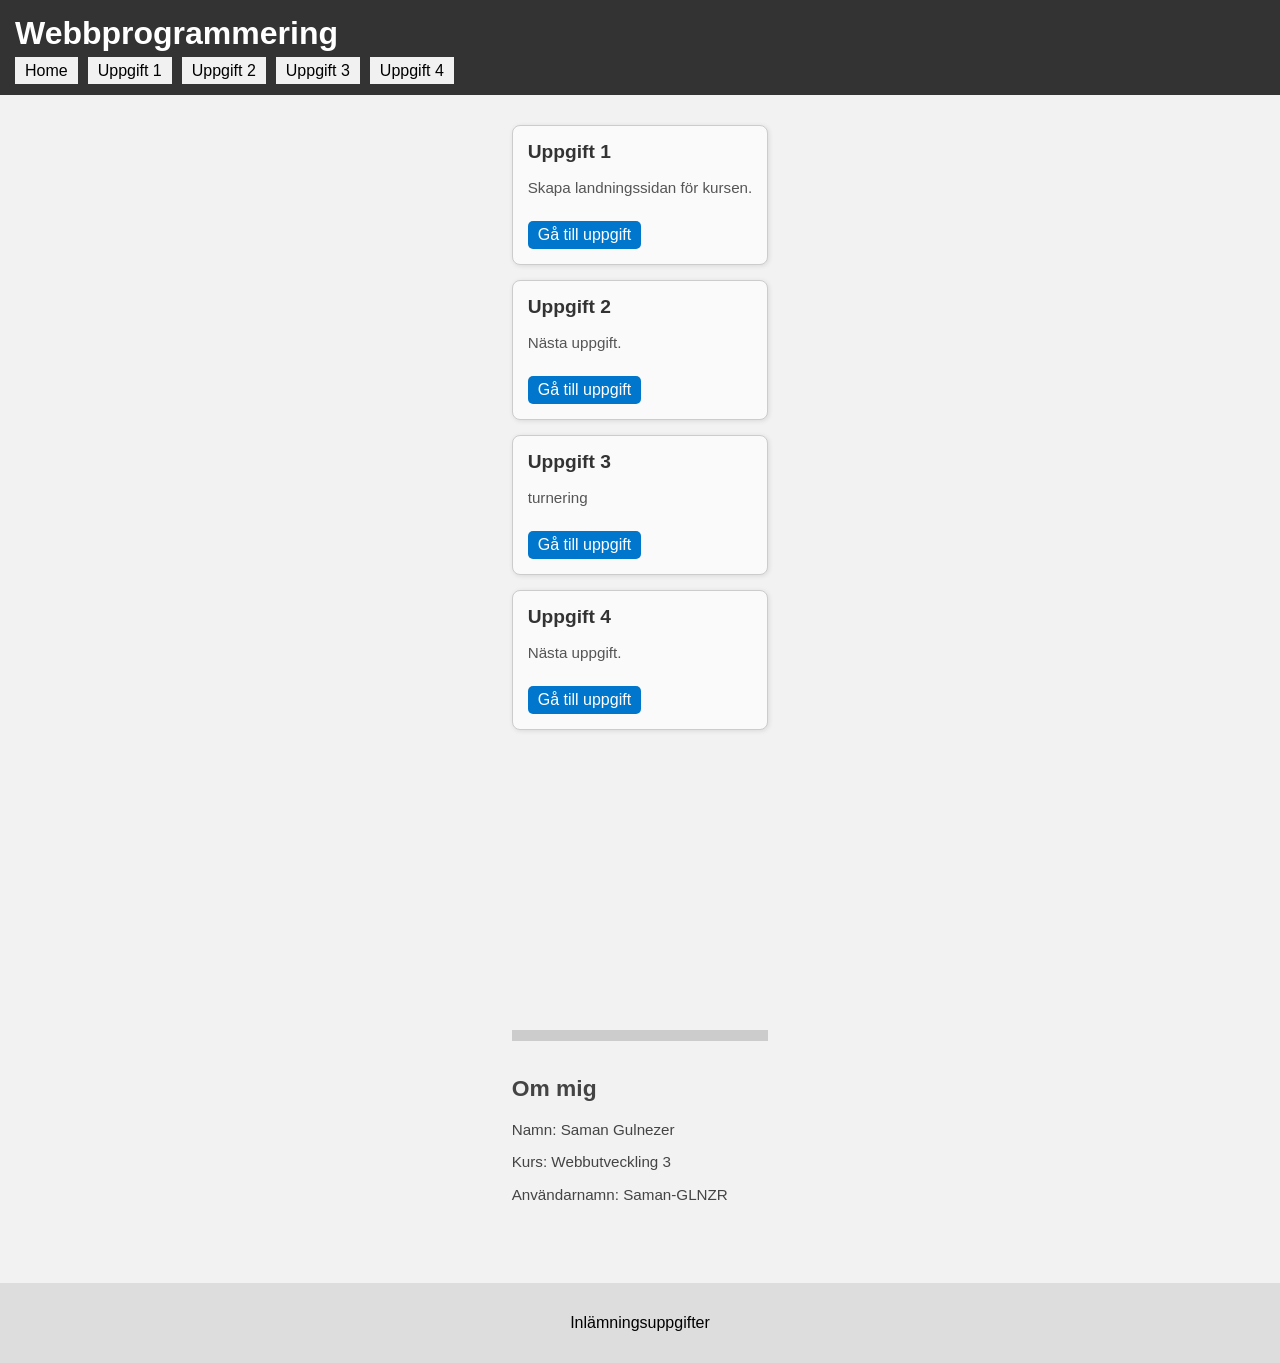
<file: index.html>
<!DOCTYPE html>
<html lang="sv">
<head>
    <meta charset="UTF-8">

    <title>Inlämningar</title>
    <link rel="stylesheet" href="css/global.css">
<link rel="stylesheet" href="css/kort.css">


</head>
<body>
<header id="site-header"><h1>test</h1></header>
<main id="content"></main>

<footer id="site-footer"></footer>

<script type="module" src="js/main.js"></script>


</body>
</html>
</file>
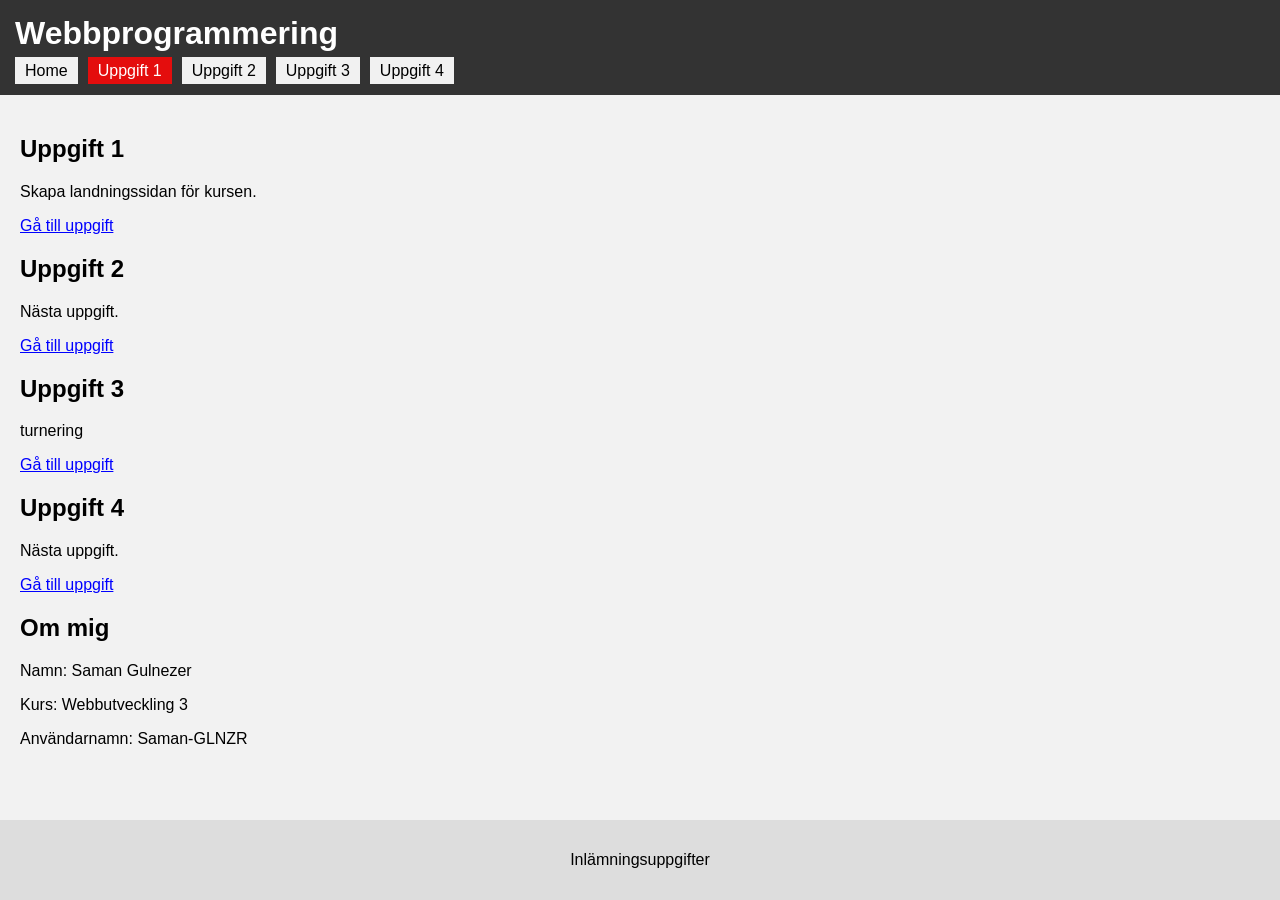
<file: assignment1/index.html>
<!DOCTYPE html>
<html lang="sv">
<head>
    <meta charset="UTF-8">

    <title>Uppgift 1</title>

    <link rel="stylesheet" href="../css/global.css">
<script type="module" src="../js/main.js"></script>

</head>
<body id="assignment1">
<header id="site-header"></header>
<main id="content"></main>

<footer id="site-footer"></footer>



</body>
</html>
</file>
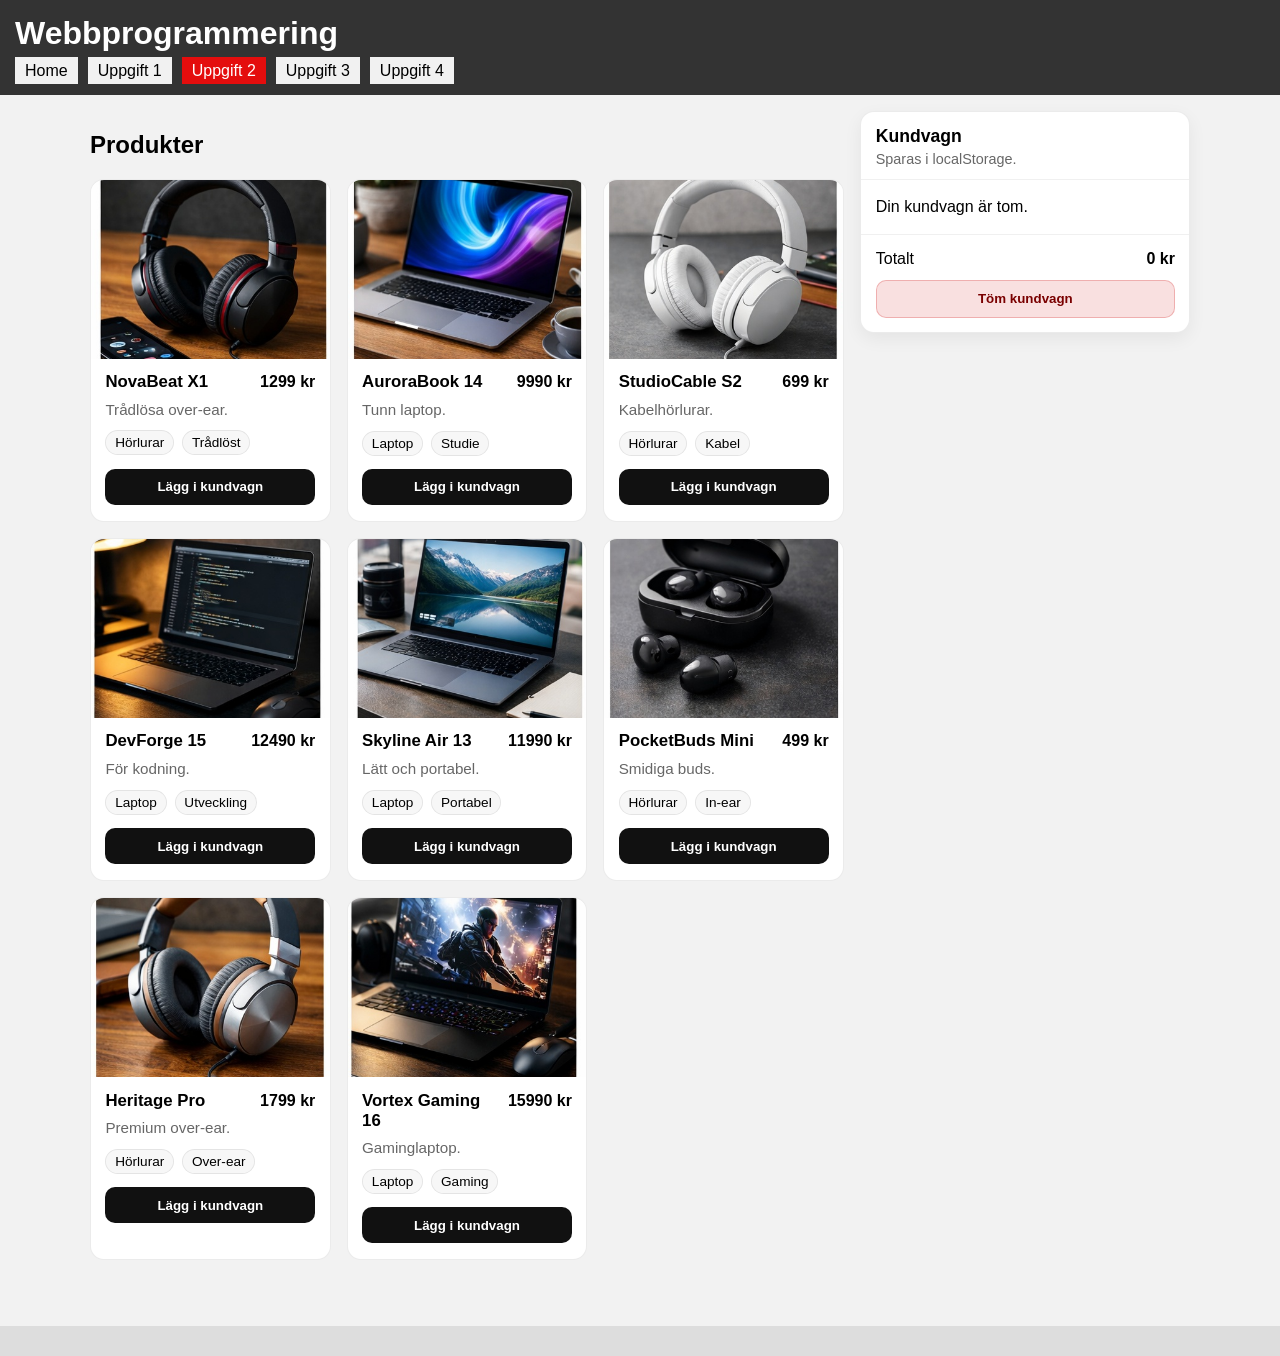
<file: assignment2/index.html>
<!doctype html>
<html lang="sv">
<head>
  <meta charset="UTF-8" />
  <meta name="viewport" content="width=device-width, initial-scale=1.0" />
  <title>Assignment 2</title>

  <!-- Global CSS (ligger i /css/) -->
  <link rel="stylesheet" href="../css/global.css">

  <!-- Lokal CSS (ligger här i samma mapp som index.html) -->
  <link rel="stylesheet" href="style.css">
</head>

<body id="assignment2"> 
<header id="site-header"></header>

  <main class="layout">
    <section class="products">
      <h2>Produkter</h2>
      <div class="product-grid" id="productGrid"></div>
    </section>

    <aside class="cart" id="cart"></aside>
  </main>


     <script type="module" src="../js/main.js"></script>
  <script type="module" src="./products.js"></script>
  <script type="module" src="./script.js"></script>
  <footer id="site-footer"></footer>

</body>
</html>
</file>
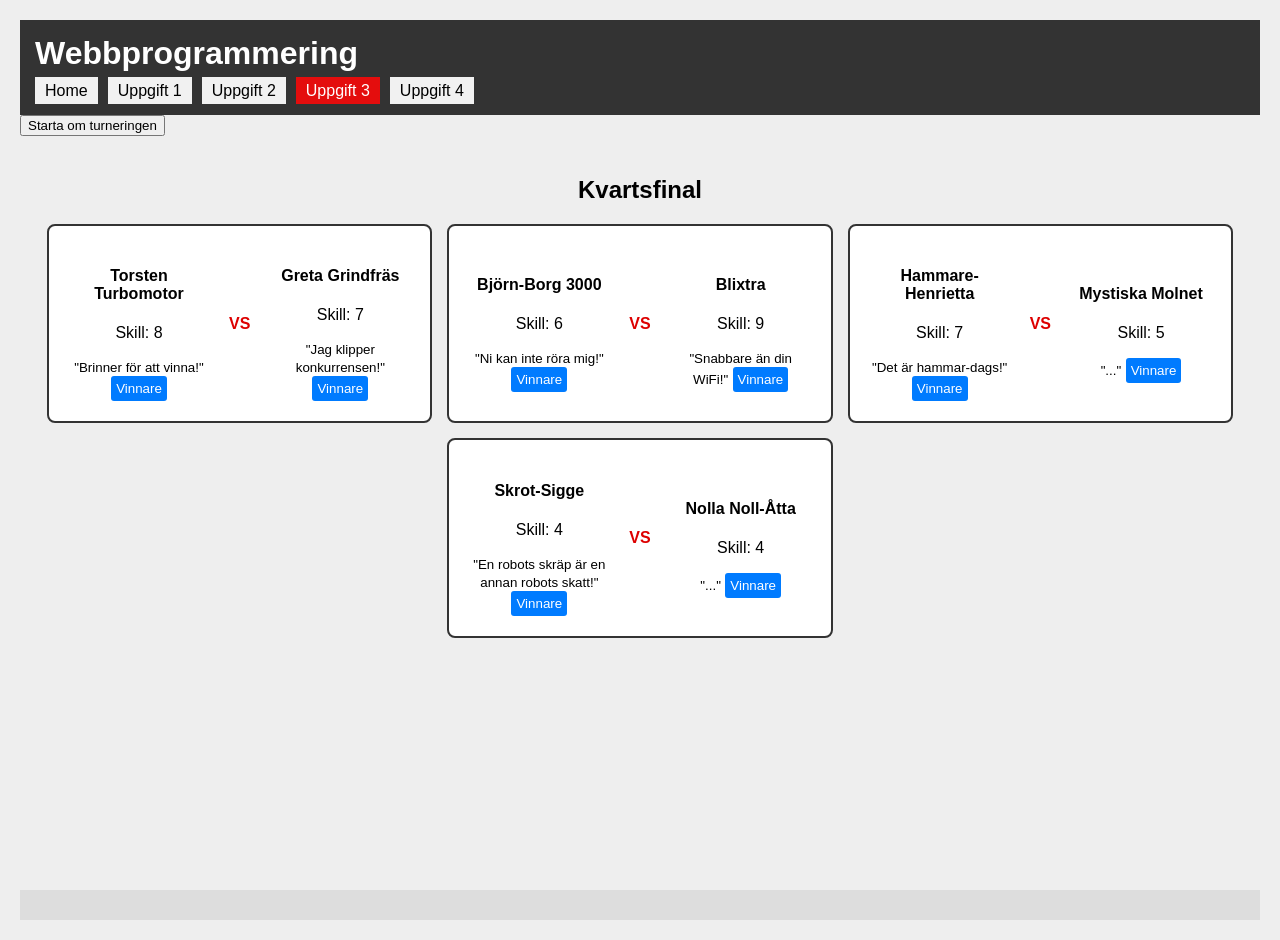
<file: assignment3/index.html>
<!DOCTYPE html>
<html lang="en">
<head>
    <meta charset="UTF-8">
    <meta name="viewport" content="width=device-width, initial-scale=1.0">
    <title>assignment3</title>
 <link rel="stylesheet" href="../css/global.css">
 <link rel="stylesheet" href="style.css" />
<script type="module" src="main.js"></script>
<script type="module" src="../js/main.js"></script>

</head>


<header id="site-header"></header>
        <nav>
            <button id="restartBtn">Starta om turneringen</button>
        </nav>

    <main id="tournament-container"></main>



<footer id="site-footer"></footer>

</body>
</html>
</file>
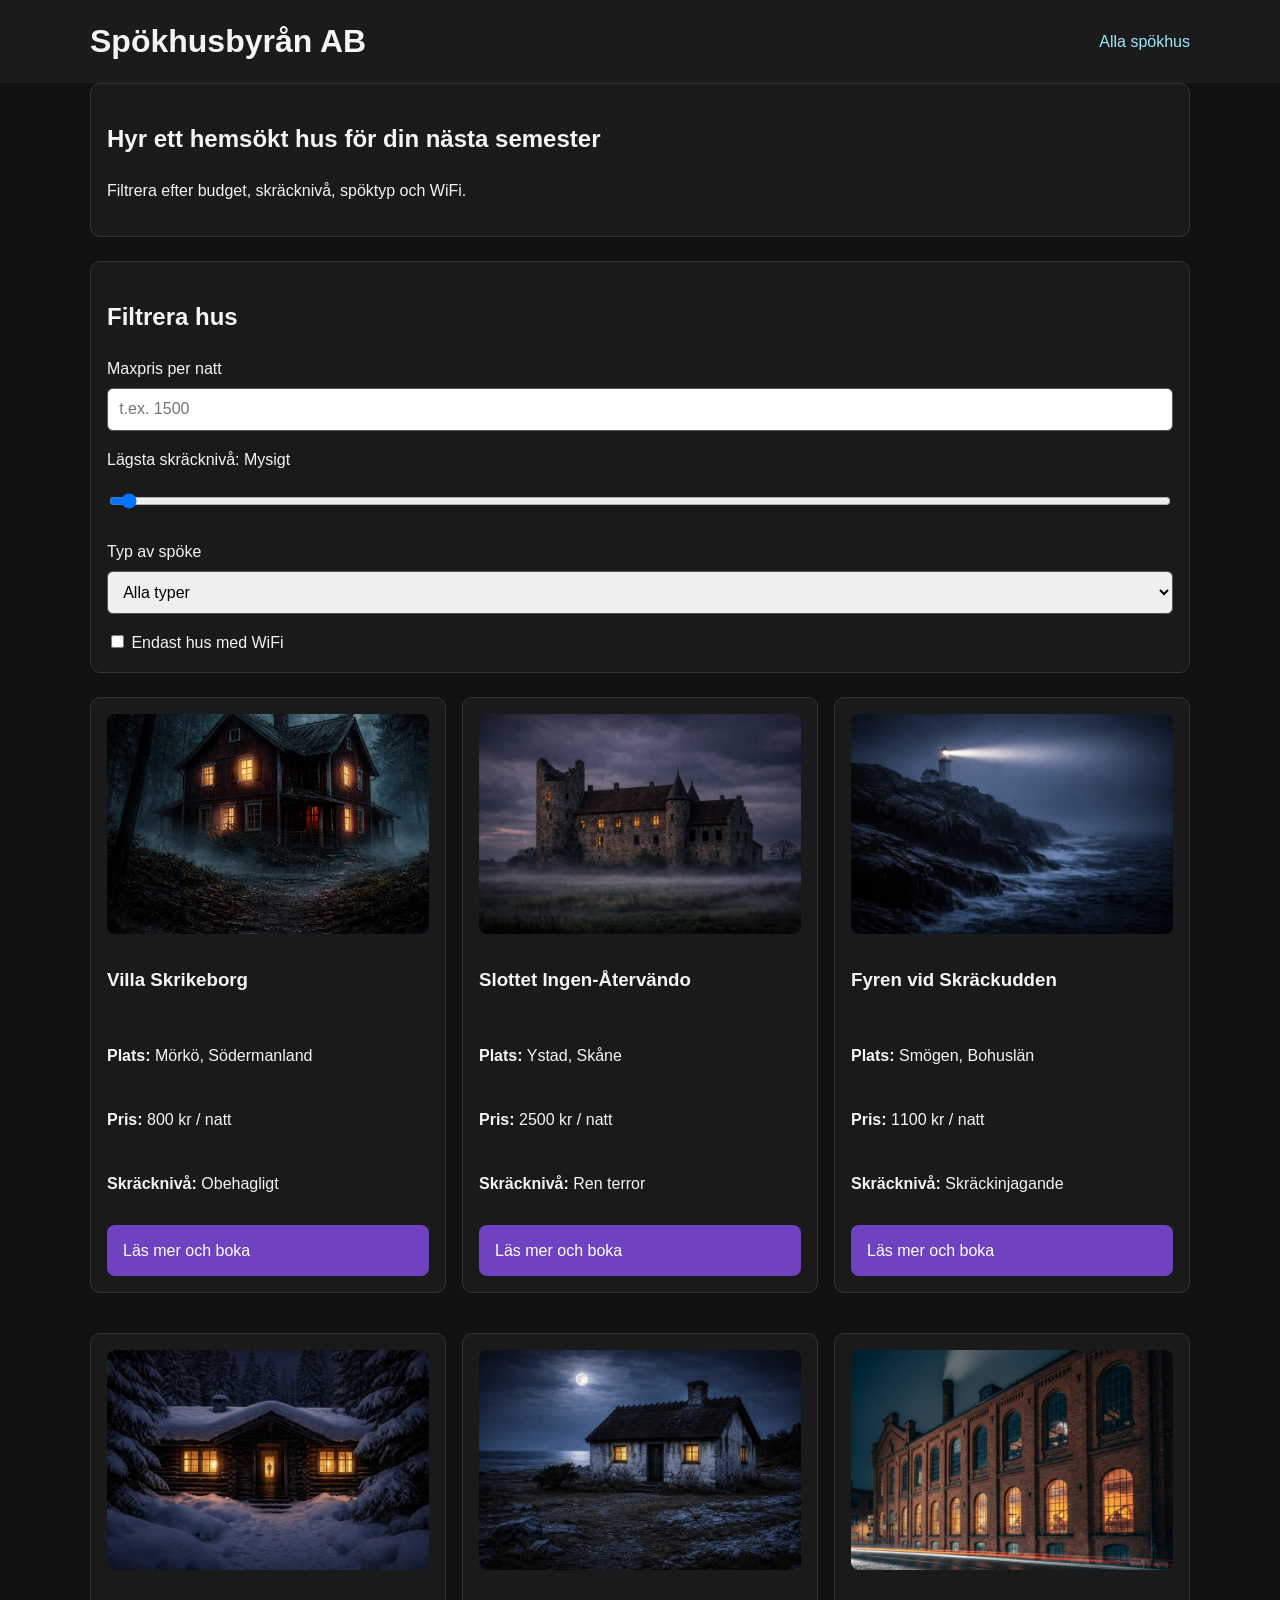
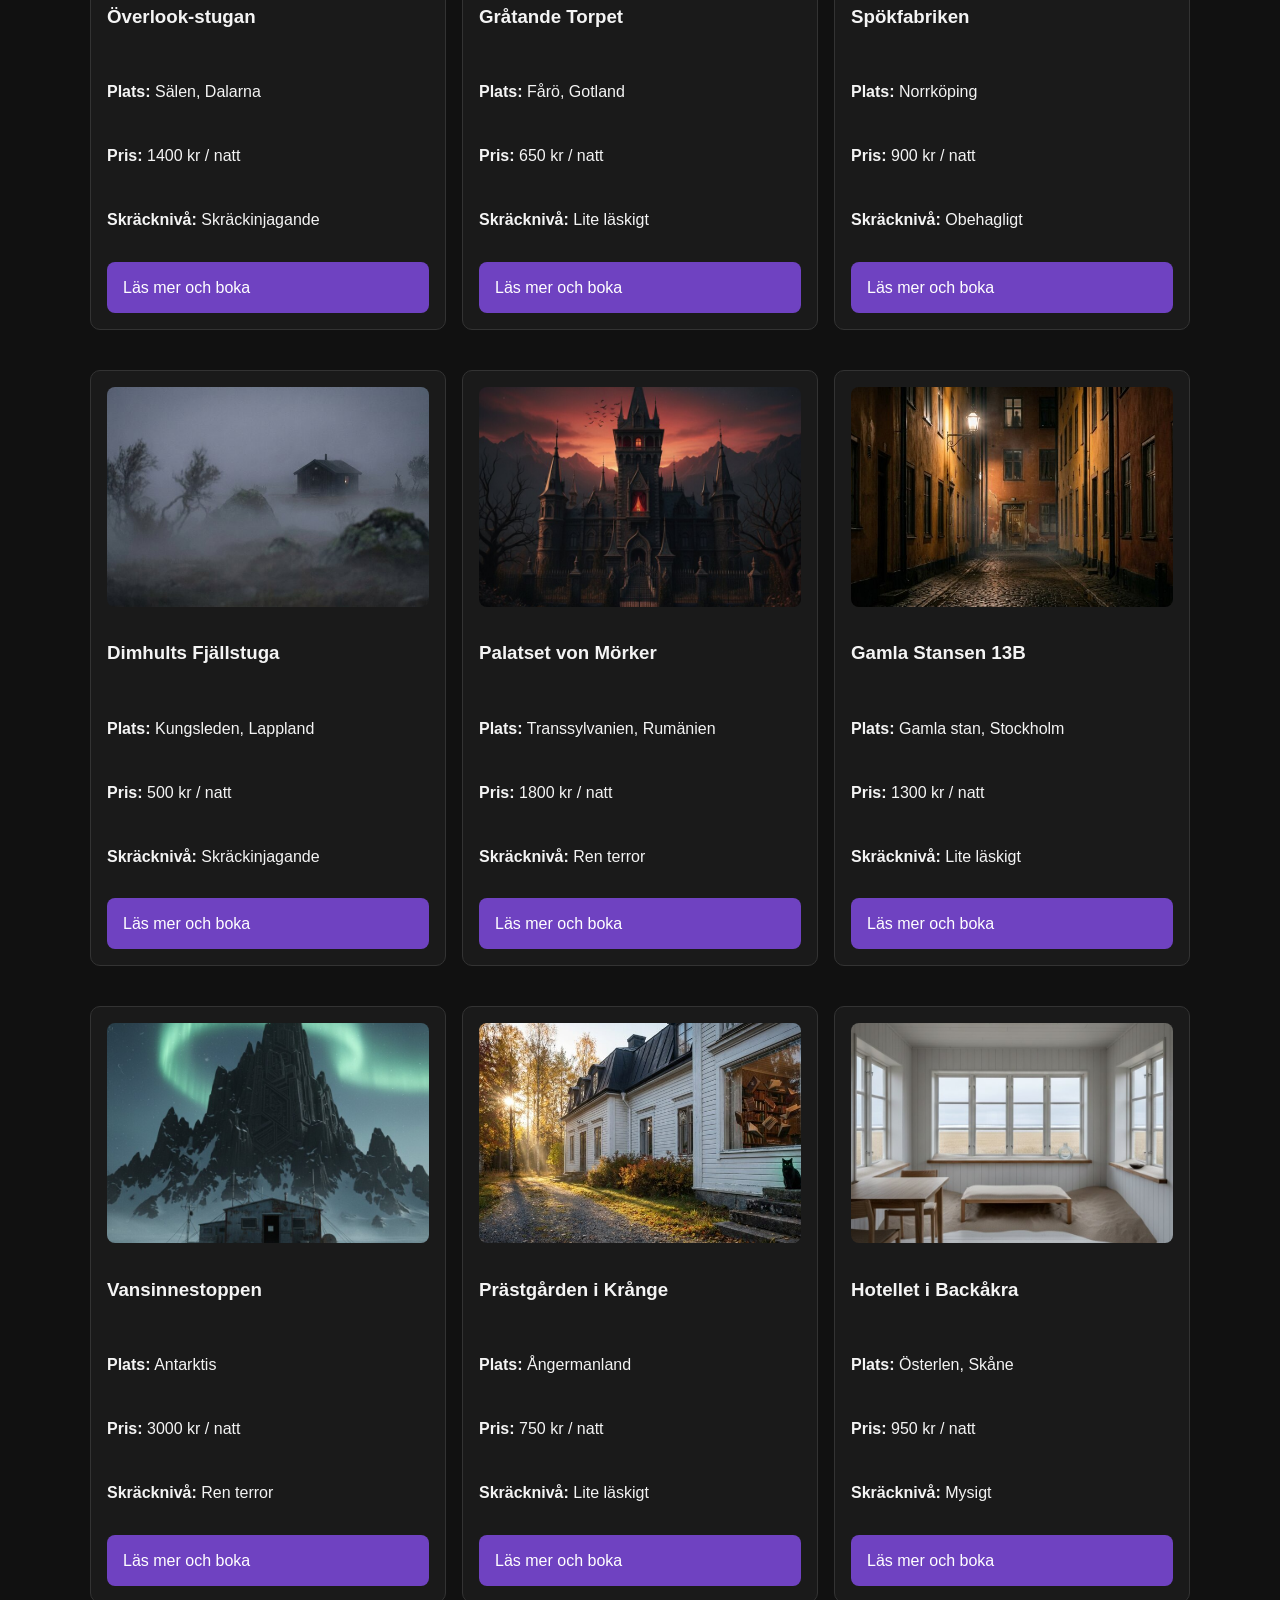
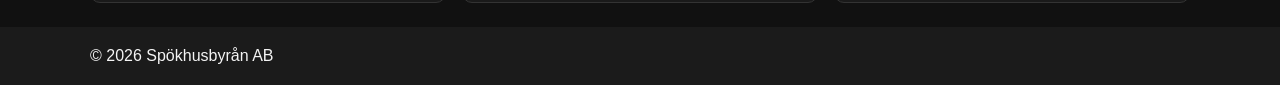
<file: assignment4/index.html>
<!doctype html>
<html lang="sv">
  <head>
    <meta charset="UTF-8" />
    <meta name="viewport" content="width=device-width, initial-scale=1.0" />
    <title>Spökhusbyrån AB</title>
    <link rel="stylesheet" href="style.css" />
  </head>
  <body>
    <header class="site-header">
      <div class="container">
        <h1>Spökhusbyrån AB</h1>
        <nav>
          <a href="index.html">Alla spökhus</a>
        </nav>
      </div>
    </header>

    <main class="container">
      <section class="hero">
        <h2>Hyr ett hemsökt hus för din nästa semester</h2>
        <p>Filtrera efter budget, skräcknivå, spöktyp och WiFi.</p>
      </section>

      <section class="filter-section">
        <h2>Filtrera hus</h2>

        <form id="filter-form" class="filter-form">
          <div class="form-group">
            <label for="max-price">Maxpris per natt</label>
            <input
              type="number"
              id="max-price"
              min="0"
              placeholder="t.ex. 1500"
            />
          </div>

          <div class="form-group">
            <label for="min-scare"
              >Lägsta skräcknivå: <span id="scare-label">Mysigt</span></label
            >
            <input type="range" id="min-scare" min="1" max="5" value="1" />
          </div>

          <div class="form-group">
            <label for="ghost-type">Typ av spöke</label>
            <select id="ghost-type">
              <option value="all">Alla typer</option>
            </select>
          </div>

          <div class="form-group checkbox-group">
            <label>
              <input type="checkbox" id="wifi-only" />
              Endast hus med WiFi
            </label>
          </div>
        </form>
      </section>

      <div id="error-box"></div>
      <div id="no-results" class="message hidden">
        Inga hus matchar din filtrering.
      </div>

      <section id="houses-container" class="houses-grid"></section>
    </main>

    <footer class="site-footer">
      <div class="container">
        <p>© 2026 Spökhusbyrån AB</p>
      </div>
    </footer>

    <script type="module" src="index.js"></script>
  </body>
</html>
</file>
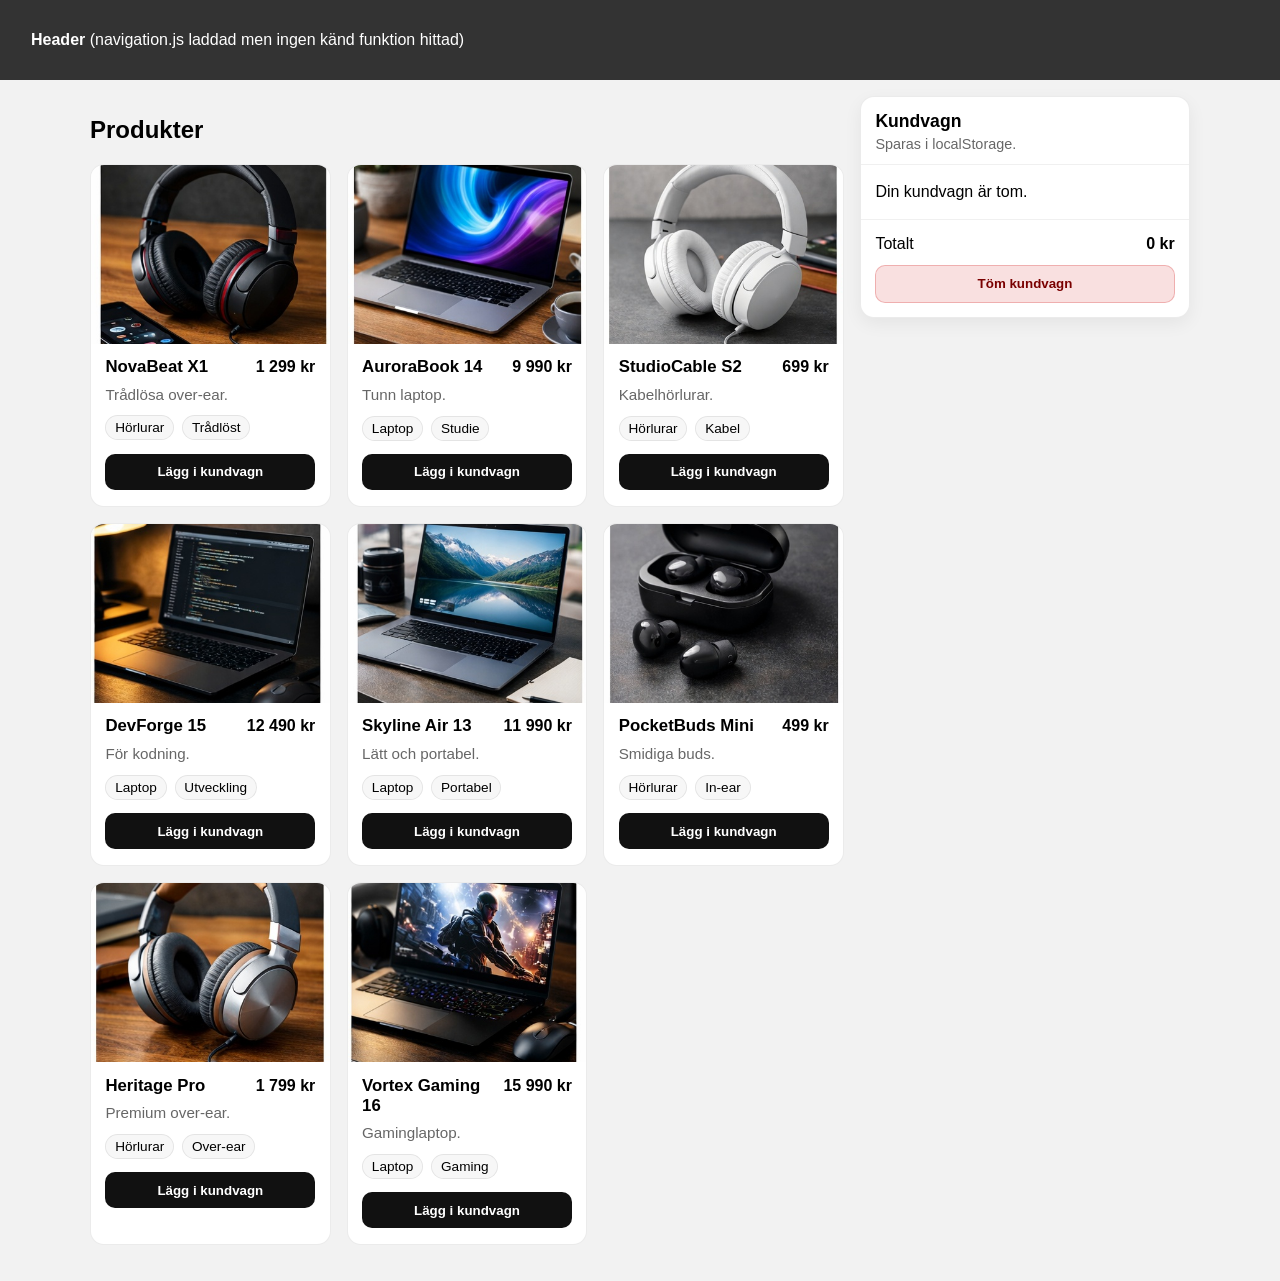
<file: assignment2/assignment2/index.html>
<!doctype html>
<html lang="sv">
<head>
  <meta charset="UTF-8" />
  <meta name="viewport" content="width=device-width, initial-scale=1.0" />
  <title>Assignment 2</title>

  <!-- Global CSS (ligger i /css/) -->
  <link rel="stylesheet" href="../../../css/global.css">

  <!-- Lokal CSS (ligger här i samma mapp som index.html) -->
  <link rel="stylesheet" href="./style.css">
</head>

<body>
  <header id="site-header" class="site-header"></header>

  <main class="layout">
    <section class="products">
      <h2>Produkter</h2>
      <div class="product-grid" id="productGrid"></div>
    </section>

    <aside class="cart" id="cart"></aside>
  </main>

  <!-- Global JS (ligger i /js/) -->

  <!-- Assignment 2 -->
  <script src="./products.js"></script>
  <script src="./script.js"></script>
</body>
</html>
</file>
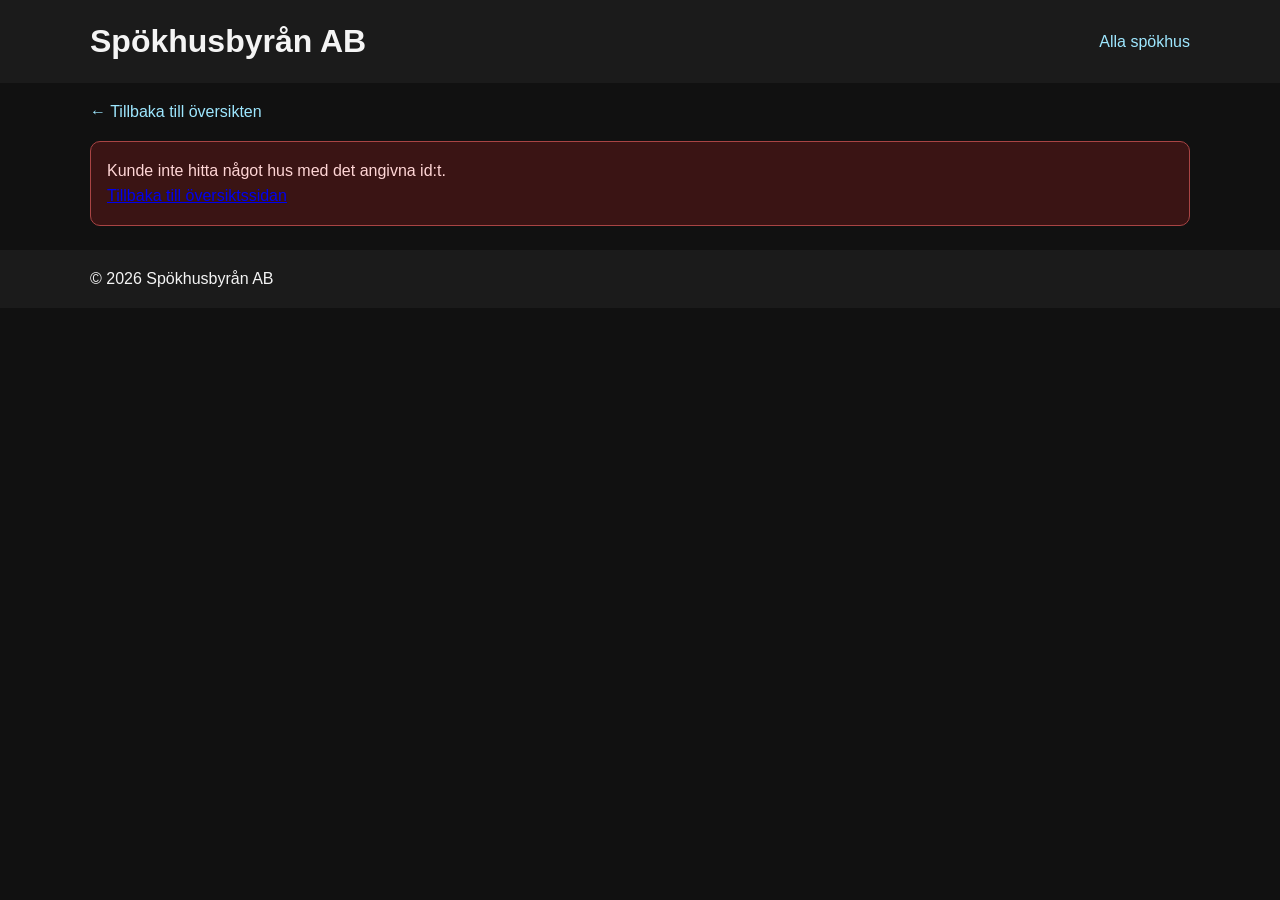
<file: assignment4/house.html>
<!doctype html>
<html lang="sv">
  <head>
    <meta charset="UTF-8" />
    <meta name="viewport" content="width=device-width, initial-scale=1.0" />
    <title>Spökhusdetaljer</title>
    <link rel="stylesheet" href="style.css" />
  </head>
  <body>
    <header class="site-header">
      <div class="container">
        <h1>Spökhusbyrån AB</h1>
        <nav>
          <a href="index.html">Alla spökhus</a>
        </nav>
      </div>
    </header>

    <main class="container">
      <div class="back-link-wrapper">
        <a class="back-link" href="index.html">← Tillbaka till översikten</a>
      </div>

      <div id="house-error"></div>

      <section id="house-details"></section>

      <section id="weather-section" class="weather-section hidden">
        <h2>Aktuellt väder</h2>
        <div id="weather-content"></div>
      </section>

      <section id="booking-section" class="booking-section hidden">
        <h2>Boka din vistelse</h2>

        <form id="booking-form" class="booking-form" novalidate>
          <div class="form-group">
            <label for="checkin">Incheckningsdatum</label>
            <input type="date" id="checkin" required />
          </div>

          <div class="form-group">
            <label for="days">Antal dagar</label>
            <input type="number" id="days" min="1" value="1" required />
          </div>

          <fieldset class="extras-fieldset">
            <legend>Tillägg</legend>

            <label>
              <input type="checkbox" name="extras" value="breakfast" />
              Frukost (+100 kr/dag)
            </label>

            <label>
              <input type="checkbox" name="extras" value="ghostTour" />
              Spökvandring (+300 kr)
            </label>

            <label>
              <input type="checkbox" name="extras" value="seance" />
              Nattlig seans (+500 kr)
            </label>
          </fieldset>

          <div class="form-group">
            <label for="promo">Kampanjkod</label>
            <input type="text" id="promo" placeholder="t.ex. GHOST20" />
          </div>

          <div class="price-box">
            <p>Totalpris: <strong id="total-price">0 kr</strong></p>
          </div>

          <div id="booking-errors"></div>

          <button type="submit" class="btn">Boka</button>
        </form>

        <div id="booking-confirmation"></div>
      </section>
    </main>

    <footer class="site-footer">
      <div class="container">
        <p>© 2026 Spökhusbyrån AB</p>
      </div>
    </footer>

    <script type="module" src="house.js"></script>
  </body>
</html>
</file>
<file: css/global.css>
body {
    font-family: Arial, sans-serif;
    background-color: #f2f2f2;
    margin: 0;
      min-height: 100vh;
  display: flex;
  flex-direction: column;
}

main {
  flex: 1;
}

header {
    background-color: #333;
    color: white;
    padding: 15px;
}

header h1 {
    margin: 0 0 10px 0;
}

nav ul {
    list-style: none;
    padding: 0;
    margin: 0;
    display: flex;
    gap: 10px;
}

nav a {
    color: black;
    text-decoration: none;
    background-color: #f1f1f1;
    padding: 5px 10px;
}

nav a.active {
    background-color: #e40d0d;
    color: white;
}

main {
    padding: 20px;
}

section {
    margin-bottom: 20px;
}

a {
    color: blue;
}

footer {
    text-align: center;
    padding: 15px;
    background-color: #ddd;
    margin-top: 30px;
}
</file>
<file: css/kort.css>
/* ---------------------------
   LANDNINGSSIDA
--------------------------- */

/* Huvudcontainer */
main#content {
    max-width: 1000px;
    margin: 20px auto;
    padding: 10px;
}

/* Kort för varje uppgift */
.assignment-card {
    border: 1px solid #ccc;
    border-radius: 8px;
    padding: 15px;
    margin-bottom: 15px;
    background-color: #fafafa;
    box-shadow: 1px 1px 5px rgba(0,0,0,0.1);
}

/* Korttitel */
.assignment-card h2 {
    margin-top: 0;
    font-size: 1.2rem;
    color: #333;
}

/* Kortbeskrivning */
.assignment-card p {
    font-size: 0.95rem;
    color: #555;
}

/* Länk-knapp på korten */
.assignment-card a {
    display: inline-block;
    margin-top: 10px;
    padding: 5px 10px;
    background-color: #0077cc;
    color: white;
    text-decoration: none;
    border-radius: 5px;
}

/* Hover-effekt för länkar */
.assignment-card a:hover {
    background-color: #005fa3;
}

/* Info*/
#about-me {
    border-top: 11px solid #ccc;
    margin-top: 300px;
    padding-top: 15px;
    font-size: 0.95rem;
    color: #444;
}
</file>
<file: assignment2/style.css>
/* 
   Här görs  layout + kort + kundvagn i samma “familj” visuellt. */

:root {
  --card-radius: 14px;
  --card-border: rgba(0,0,0,0.08);
  --shadow: 0 10px 30px rgba(0,0,0,0.08);
  --muted: rgba(0,0,0,0.6);
}

body {
}

.site-header .header-inner {
  max-width: 1100px;
  margin: 0 auto;
  padding: 1.25rem 1rem 0.5rem;
}

.page-title {
  margin: 0;
  font-size: 2rem;
  letter-spacing: 0.2px;
}

.page-subtitle {
  margin: 0.25rem 0 0;
  color: var(--muted);
}

.layout {
  max-width: 1100px;
  margin: 0 auto;
  padding: 1rem;
  display: grid;
  grid-template-columns: 1fr 330px;
  gap: 1rem;
  align-items: start;
}

.products-toolbar {
  display: flex;
  align-items: baseline;
  justify-content: space-between;
  gap: 1rem;
  margin-bottom: 0.75rem;
}

.products-toolbar h2 {
  margin: 0;
  font-size: 1.2rem;
}

.hint {
  margin: 0;
  color: var(--muted);
  font-size: 0.95rem;
}

.product-grid {
  display: grid;
  grid-template-columns: repeat(3, minmax(0, 1fr));
  gap: 1rem;
}

.product-card {
  background: #fff;
  border: 1px solid var(--card-border);
  border-radius: var(--card-radius);
  overflow: hidden;
  box-shadow: 0 0 0 rgba(0,0,0,0);
  transform: translateY(0);
  transition: transform 160ms ease, box-shadow 160ms ease, border-color 160ms ease;
}

.product-card:hover {
  transform: translateY(-3px);
  box-shadow: var(--shadow);
  border-color: rgba(0,0,0,0.14);
}

.product-media {
  aspect-ratio: 4 / 3;
  background: rgba(0,0,0,0.03);
  overflow: hidden;
}

.product-media img {
  width: 100%;
  height: 100%;
  object-fit: cover;
  display: block;
}

.product-body {
  padding: 0.85rem 0.9rem 1rem;
}

.product-top {
  display: flex;
  gap: 0.75rem;
  align-items: baseline;
  justify-content: space-between;
}

.product-top h3 {
  margin: 0;
  font-size: 1.05rem;
}

.price {
  font-weight: 700;
  white-space: nowrap;
}

.desc {
  margin: 0.45rem 0 0.65rem;
  color: var(--muted);
  font-size: 0.95rem;
  line-height: 1.35;
}

.meta {
  display: flex;
  gap: 0.5rem;
  flex-wrap: wrap;
  margin-bottom: 0.85rem;
}

.tag {
  font-size: 0.85rem;
  padding: 0.25rem 0.55rem;
  border-radius: 999px;
  border: 1px solid rgba(0,0,0,0.08);
  background: rgba(0,0,0,0.03);
}

.btn {
  width: 100%;
  border: 0;
  border-radius: 10px;
  padding: 0.65rem 0.8rem;
  font-weight: 700;
  cursor: pointer;
  transition: filter 140ms ease, transform 140ms ease;
}

.btn:active {
  transform: translateY(1px);
}

.add-to-cart {
  background: #111;
  color: #fff;
}

.add-to-cart:hover {
  filter: brightness(1.05);
}

/* Kundvagn */
.cart {
  position: sticky;
  top: 1rem;
  background: #fff;
  border: 1px solid var(--card-border);
  border-radius: var(--card-radius);
  overflow: hidden;
  box-shadow: 0 6px 18px rgba(0,0,0,0.06);
}

.cart-header {
  padding: 0.9rem 0.9rem 0.7rem;
  border-bottom: 1px solid rgba(0,0,0,0.06);
}

.cart-header h2 {
  margin: 0;
  font-size: 1.1rem;
}

.cart-subtitle {
  margin: 0.25rem 0 0;
  color: var(--muted);
  font-size: 0.9rem;
}

.cart-body {
  padding: 0.9rem;
}

.cart-empty p {
  margin: 0.25rem 0;
}

.muted {
  color: var(--muted);
  font-size: 0.95rem;
}

.cart-list {
  list-style: none;
  padding: 0;
  margin: 0;
  display: none; /* visas av JS när det finns varor */
  gap: 0.6rem;
}

.cart-item {
  display: flex;
  justify-content: space-between;
  gap: 0.75rem;
  padding: 0.55rem 0.6rem;
  border: 1px solid rgba(0,0,0,0.07);
  border-radius: 12px;
  background: rgba(0,0,0,0.02);
}

.cart-item .left {
  display: grid;
  gap: 0.2rem;
}

.cart-item .name {
  font-weight: 700;
}

.cart-item .qty {
  color: var(--muted);
  font-size: 0.9rem;
}

.cart-item .right {
  font-weight: 800;
  white-space: nowrap;
}

.cart-footer {
  padding: 0.9rem;
  border-top: 1px solid rgba(0,0,0,0.06);
  display: grid;
  gap: 0.75rem;
}

.cart-total {
  display: flex;
  justify-content: space-between;
  align-items: baseline;
}

.btn-danger {
  background: rgba(200,0,0,0.12);
  color: #7a0000;
  border: 1px solid rgba(200,0,0,0.22);
}

.btn-danger:hover {
  filter: brightness(0.98);
}

.site-footer {
  max-width: 1100px;
  margin: 0 auto;
  padding: 1rem;
  color: var(--muted);
  font-size: 0.95rem;
}
</file>
<file: assignment3/style.css>
body {
  font-family: sans-serif;
  background: #eee;
  padding: 20px;
}

#tournament-container {
  display: flex;
  flex-direction: column;
  align-items: center;
}

.round {
  display: flex;
  gap: 15px;
  margin-bottom: 30px;
  flex-wrap: wrap;
  justify-content: center;
}

.match-card {
  background: white;
  border: 2px solid #333;
  padding: 10px;
  display: flex;
  align-items: center;
  gap: 10px;
  border-radius: 8px;
}

.player {
  padding: 10px;
  width: 140px;
  text-align: center;
}

.vs {
  font-weight: bold;
  color: #d00;
}

.loser {
  opacity: 0.3;
  filter: grayscale(1);
}

.win-btn {
  cursor: pointer;
  background: #007bff;
  color: white;
  border: none;
  padding: 5px;
  border-radius: 3px;
}

.champion-box {
  text-align: center;
  color: #d4af37;
  border: 4px gold double;
  padding: 20px;
}
</file>
<file: assignment4/style.css>
* {
  box-sizing: border-box;
}

body {
  margin: 0;
  font-family: Arial, sans-serif;
  background: #111;
  color: #f4f4f4;
  line-height: 1.6;
}

img {
  max-width: 100%;
  display: block;
}

.container {
  width: 90%;
  max-width: 1100px;
  margin: 0 auto;
}

.site-header,
.site-footer {
  background: #1b1b1b;
  padding: 1rem 0;
}

.site-header h1,
.site-footer p {
  margin: 0;
}

.site-header .container,
.site-footer .container {
  display: flex;
  justify-content: space-between;
  align-items: center;
}

nav a,
.back-link {
  color: #9ee7ff;
  text-decoration: none;
}

nav a:hover,
.back-link:hover {
  text-decoration: underline;
}

.hero,
.filter-section,
.weather-section,
.booking-section,
.house-card,
.house-detail-card,
.message,
.error-box,
.success-box {
  background: #1a1a1a;
  border: 1px solid #333;
  border-radius: 10px;
  padding: 1rem;
  margin-bottom: 1.5rem;
}

.filter-form,
.booking-form {
  display: grid;
  gap: 1rem;
}

.form-group {
  display: flex;
  flex-direction: column;
  gap: 0.4rem;
}

.form-group input,
.form-group select,
.booking-form input,
.booking-form select,
.booking-form button {
  padding: 0.7rem;
  border-radius: 6px;
  border: 1px solid #555;
  font-size: 1rem;
}

.checkbox-group {
  display: block;
}

.houses-grid {
  display: grid;
  grid-template-columns: repeat(3, 1fr);
  gap: 1rem;
}

.house-card {
  display: flex;
  flex-direction: column;
  gap: 0.8rem;
}

.house-card img {
  height: 220px;
  object-fit: cover;
  border-radius: 8px;
}

.house-detail-card img {
  width: 100%;
  max-height: 420px;
  object-fit: cover;
  border-radius: 8px;
  margin-bottom: 1rem;
}

.card-meta,
.detail-meta {
  display: grid;
  gap: 0.4rem;
}

.btn {
  display: inline-block;
  background: #6f42c1;
  color: white;
  padding: 0.8rem 1rem;
  border-radius: 8px;
  text-decoration: none;
  border: none;
  cursor: pointer;
}

.btn:hover {
  background: #5a32a3;
}

.message {
  color: #f3e7a0;
}

.error-box {
  background: #3a1414;
  border-color: #a94444;
  color: #ffd6d6;
}

.success-box {
  background: #14301d;
  border-color: #3d8a59;
  color: #d8ffe2;
}

.hidden {
  display: none;
}

.extras-fieldset {
  border: 1px solid #555;
  border-radius: 8px;
  padding: 1rem;
  display: grid;
  gap: 0.7rem;
}

.price-box {
  background: #222;
  border-radius: 8px;
  padding: 1rem;
}

.back-link-wrapper {
  margin: 1rem 0;
}

@media (max-width: 900px) {
  .houses-grid {
    grid-template-columns: 1fr;
  }
}
</file>
<file: assignment2/assignment2/style.css>
/* Bygger vidare på uppgift 1: global.css står för bas-typografi, färger, etc.
   Här gör vi layout + kort + kundvagn i samma “familj” visuellt. */

:root {
  --card-radius: 14px;
  --card-border: rgba(0,0,0,0.08);
  --shadow: 0 10px 30px rgba(0,0,0,0.08);
  --muted: rgba(0,0,0,0.6);
}

body {
  /* Låt global.css styra bas, vi håller oss lugna här */
}

.site-header .header-inner {
  max-width: 1100px;
  margin: 0 auto;
  padding: 1.25rem 1rem 0.5rem;
}

.page-title {
  margin: 0;
  font-size: 2rem;
  letter-spacing: 0.2px;
}

.page-subtitle {
  margin: 0.25rem 0 0;
  color: var(--muted);
}

.layout {
  max-width: 1100px;
  margin: 0 auto;
  padding: 1rem;
  display: grid;
  grid-template-columns: 1fr 330px;
  gap: 1rem;
  align-items: start;
}

.products-toolbar {
  display: flex;
  align-items: baseline;
  justify-content: space-between;
  gap: 1rem;
  margin-bottom: 0.75rem;
}

.products-toolbar h2 {
  margin: 0;
  font-size: 1.2rem;
}

.hint {
  margin: 0;
  color: var(--muted);
  font-size: 0.95rem;
}

.product-grid {
  display: grid;
  grid-template-columns: repeat(3, minmax(0, 1fr));
  gap: 1rem;
}

.product-card {
  background: #fff;
  border: 1px solid var(--card-border);
  border-radius: var(--card-radius);
  overflow: hidden;
  box-shadow: 0 0 0 rgba(0,0,0,0);
  transform: translateY(0);
  transition: transform 160ms ease, box-shadow 160ms ease, border-color 160ms ease;
}

.product-card:hover {
  transform: translateY(-3px);
  box-shadow: var(--shadow);
  border-color: rgba(0,0,0,0.14);
}

.product-media {
  aspect-ratio: 4 / 3;
  background: rgba(0,0,0,0.03);
  overflow: hidden;
}

.product-media img {
  width: 100%;
  height: 100%;
  object-fit: cover;
  display: block;
}

.product-body {
  padding: 0.85rem 0.9rem 1rem;
}

.product-top {
  display: flex;
  gap: 0.75rem;
  align-items: baseline;
  justify-content: space-between;
}

.product-top h3 {
  margin: 0;
  font-size: 1.05rem;
}

.price {
  font-weight: 700;
  white-space: nowrap;
}

.desc {
  margin: 0.45rem 0 0.65rem;
  color: var(--muted);
  font-size: 0.95rem;
  line-height: 1.35;
}

.meta {
  display: flex;
  gap: 0.5rem;
  flex-wrap: wrap;
  margin-bottom: 0.85rem;
}

.tag {
  font-size: 0.85rem;
  padding: 0.25rem 0.55rem;
  border-radius: 999px;
  border: 1px solid rgba(0,0,0,0.08);
  background: rgba(0,0,0,0.03);
}

.btn {
  width: 100%;
  border: 0;
  border-radius: 10px;
  padding: 0.65rem 0.8rem;
  font-weight: 700;
  cursor: pointer;
  transition: filter 140ms ease, transform 140ms ease;
}

.btn:active {
  transform: translateY(1px);
}

.add-to-cart {
  background: #111;
  color: #fff;
}

.add-to-cart:hover {
  filter: brightness(1.05);
}

/* Kundvagn */
.cart {
  position: sticky;
  top: 1rem;
  background: #fff;
  border: 1px solid var(--card-border);
  border-radius: var(--card-radius);
  overflow: hidden;
  box-shadow: 0 6px 18px rgba(0,0,0,0.06);
}

.cart-header {
  padding: 0.9rem 0.9rem 0.7rem;
  border-bottom: 1px solid rgba(0,0,0,0.06);
}

.cart-header h2 {
  margin: 0;
  font-size: 1.1rem;
}

.cart-subtitle {
  margin: 0.25rem 0 0;
  color: var(--muted);
  font-size: 0.9rem;
}

.cart-body {
  padding: 0.9rem;
}

.cart-empty p {
  margin: 0.25rem 0;
}

.muted {
  color: var(--muted);
  font-size: 0.95rem;
}

.cart-list {
  list-style: none;
  padding: 0;
  margin: 0;
  display: none; /* visas av JS när det finns varor */
  gap: 0.6rem;
}

.cart-item {
  display: flex;
  justify-content: space-between;
  gap: 0.75rem;
  padding: 0.55rem 0.6rem;
  border: 1px solid rgba(0,0,0,0.07);
  border-radius: 12px;
  background: rgba(0,0,0,0.02);
}

.cart-item .left {
  display: grid;
  gap: 0.2rem;
}

.cart-item .name {
  font-weight: 700;
}

.cart-item .qty {
  color: var(--muted);
  font-size: 0.9rem;
}

.cart-item .right {
  font-weight: 800;
  white-space: nowrap;
}

.cart-footer {
  padding: 0.9rem;
  border-top: 1px solid rgba(0,0,0,0.06);
  display: grid;
  gap: 0.75rem;
}

.cart-total {
  display: flex;
  justify-content: space-between;
  align-items: baseline;
}

.btn-danger {
  background: rgba(200,0,0,0.12);
  color: #7a0000;
  border: 1px solid rgba(200,0,0,0.22);
}

.btn-danger:hover {
  filter: brightness(0.98);
}

.site-footer {
  max-width: 1100px;
  margin: 0 auto;
  padding: 1rem;
  color: var(--muted);
  font-size: 0.95rem;
}
</file>
